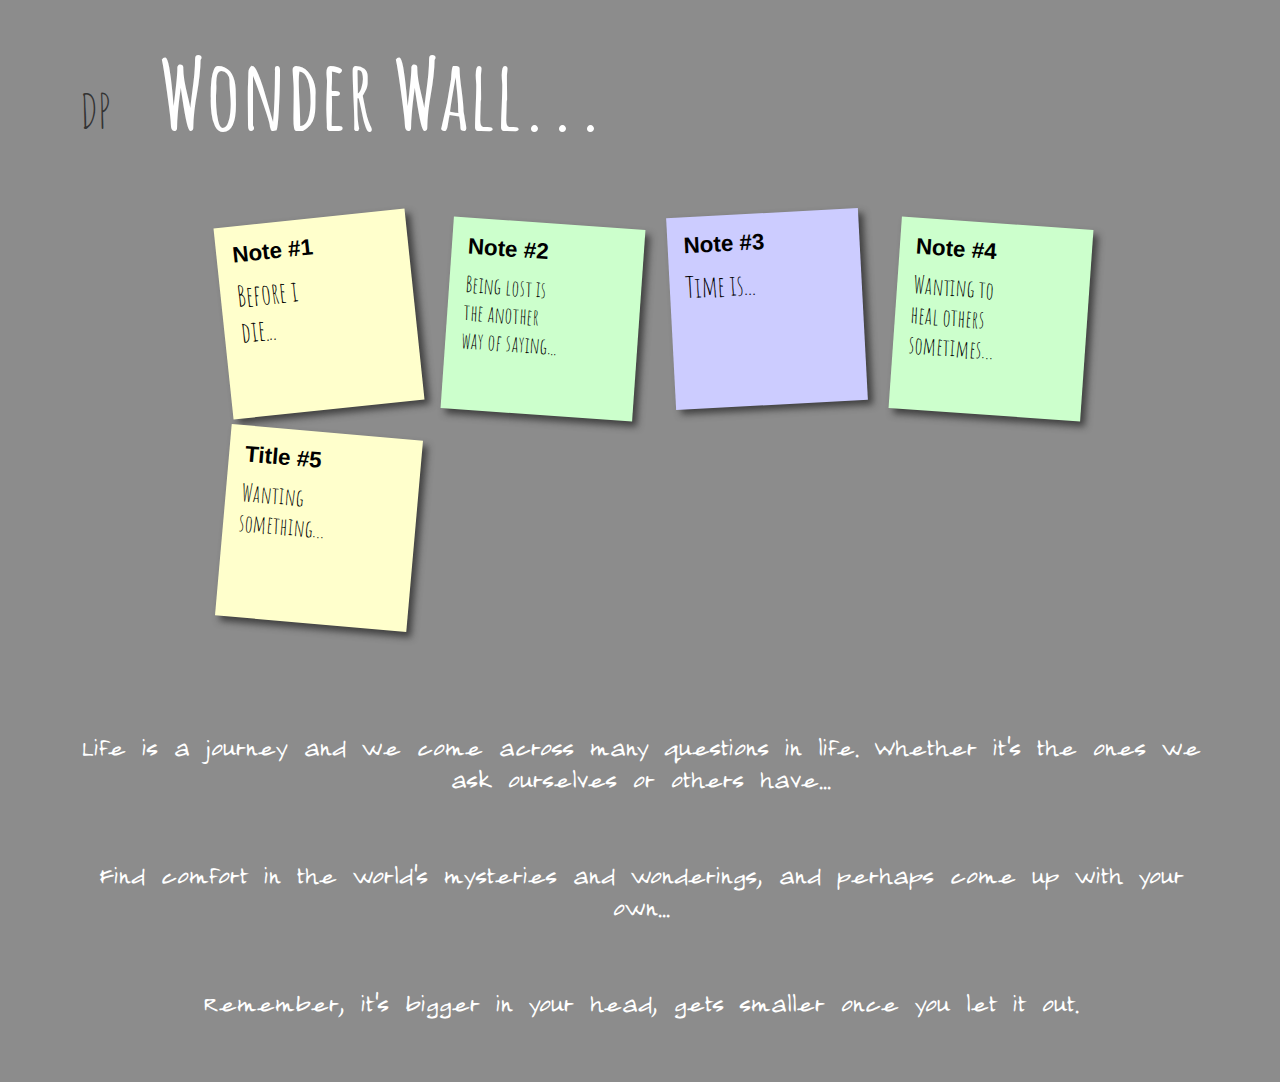
<file: post_it_note.html>
<!DOCTYPE html>

<head>
<meta name="viewport" content="width=device-width, initial-scale = 1.0">
<link rel="stylesheet" type="text/css" href="post.css">
<script type = "text/javascript" src="post.js"></script>
</head>

<body>

<header>
  <a id="logo" href="index.html">DP</a>
  <h1>Wonder Wall...</h1>
</header>

<ul id="main">
  <li>
    <a href="#">
      <h2>Note #1</h2>
      <div id="box"
      onmouseleave="changeback('Before i die...')"
      onmouseenter="changeText('I want to be content.')">
      <div id="first">
        Before i die...
      </div>
    </div>
    </a>
  </li>
  <li>
    <a href="#">
      <h2>Note #2</h2>
      <div id="box2"
      onmouseleave="changeback2('Being lost is another way of saying...')"
      onmouseenter="changeText2('I am not there yet, but i will be')">
      <div id="second">
      Being lost is the another way of saying...
    </div>
  </div>
    </a>
  </li>
  <li>
    <a href="#">
      <h2>Note #3</h2>
      <div id="box3"
      onmouseleave="changeback3('Time is...')"
      onmouseenter="changeText3('An illusion')">
      <div id="third">
      Time is...
    </div>
  </div>
    </a>
  </li>
  <li>
    <a href="#">
      <h2>Note #4</h2>
      <div id="box4"
      onmouseleave="changeback4('Wanting to heal others sometimes...')"
      onmouseenter="changeText4('Is a reflection of what you need.')">
      <div id="fourth">
      Wanting to heal others sometimes...
    </div>
  </div>
    </a>
  </li>
  <li>
    <a href="#">
      <h2>Title #5</h2>
      <div id="box5"
      onmouseleave="changeback5('Wanting something...')"
      onmouseenter="changeText5('Is not the same as needing it.')">
      <div id="fifth">
      Wanting something...
    </div>
  </div>
    </a>
  </li>

</ul>

<p2> Life is a journey and we come across many questions in life. Whether it's the ones we ask ourselves or others have...</p2>
<p2> Find comfort in the world's mysteries and wonderings, and perhaps come up with your own...</p2>
<p2> Remember, it's bigger in your head, gets smaller once you let it out. </p2>

</body>

</html>
</file>
<file: post.css>
@import url('https://fonts.googleapis.com/css?family=Amatic+SC&display=swap');
@import url('https://fonts.googleapis.com/css?family=Long+Cang&display=swap');

*{
  margin:0;
  padding:0;
}

body{
  font-family:arial,sans-serif;
  font-size:100%;
  margin:2em;
  background:#8c8c8c;
  color:#fff;
}

header {
  top: 0px;
  left: 0px;
  width: 50%;
}

h1 {
  font-size: 6em;
  font-family: 'Amatic SC',cursive;
}

#logo {
  float: left;
  font-size: 3em;
  margin: 0;
  padding: 1em;
  text-decoration: none;
  color: #333;
  transition: .5s all;
  font-family: 'Amatic SC',cursive;
}
#logo:hover {
  color: #fafafa;
  background-color: #0080ff;
}

p2 {
  font-size: 2em;
  font-family: 'Long Cang', cursive;
  float: none;
  padding: 1em;
  display: block;
  text-align: center;

}

p3 {
  font-size: 2em;
  font-family: 'Long Cang', cursive;
  float: none;
  padding: 2em;
}


h2,p, #first{
  font-size:100%;
  font-weight:normal;
}
ul,li{
  list-style:none;
}
ul{
  overflow:hidden;
  /* so the text that goes over is not shown, neaten it up */
  padding:3em;
}
ul li a{
  text-decoration:none;
  color:#000;
  background:#ffc;
  display:block;
  height:10em;
  width:10em;
  padding:1em;
  /* browsers to support the style of the box-shadow */
  -moz-box-shadow:5px 5px 7px rgba(33,33,33,1);
  -webkit-box-shadow: 5px 5px 7px rgba(33,33,33,.7);
  box-shadow: 5px 5px 7px rgba(33,33,33,.7);
  /* dark grey with an opacity of 70% */
  /* 3 integers adds a blur affect the shadow

  /* browsers to support the tilt effect */
  -webkit-transform:rotate(-6deg);
  -o-transform:rotate(-6deg);
  -moz-transform:rotate(-6deg);
}
ul li{
  margin:1em;
  float:left;
}

/* now to add some padding, drop shadows and add font */
/* below is the font code */

ul li h2{
  font-size:140%;
  font-weight:bold;
  padding-bottom:10px;
}
ul li p, #first{
  font-family:'Amatic SC',cursive;
  font-size:180%;
}

#second {
  font-family:'Amatic SC',cursive;
  font-size: 140%;
  font-weight:normal;
}

#third {
  font-family:'Amatic SC',cursive;
  font-size: 180%;
  font-weight:normal;
}

#fourth {
  font-family:'Amatic SC',cursive;
  font-size: 150%;
  font-weight:normal;
}

#fifth {
  font-family:'Amatic SC',cursive;
  font-size: 150%;
  font-weight:normal;
}

/* random tilting below and color */
/* tilting every 2nd note and off-set it by 5 pixels from the top */

ul li:nth-child(even) a{
  -o-transform:rotate(4deg);
  -webkit-transform:rotate(4deg);
  -moz-transform:rotate(4deg);
  position:relative;
  top:5px;
  background:#cfc;
}
ul li:nth-child(3n) a{
  -o-transform:rotate(-3deg);
  -webkit-transform:rotate(-3deg);
  -moz-transform:rotate(-3deg);
  position:relative;
  top:-5px;
  background:#ccf;
}
ul li:nth-child(5n) a{
  -o-transform:rotate(5deg);
  -webkit-transform:rotate(5deg);
  -moz-transform:rotate(5deg);
  position:relative;
  top:-10px;
}

#box {
  height: 6em;
  width:6em;
}

#box2 {
  height: 6em;
  width:6em;
}

#box3 {
  height: 6em;
  width:6em;
}

#box4 {
  height: 6em;
  width:6em;
}

#box5 {
  height: 6em;
  width:6em;
}
</file>
